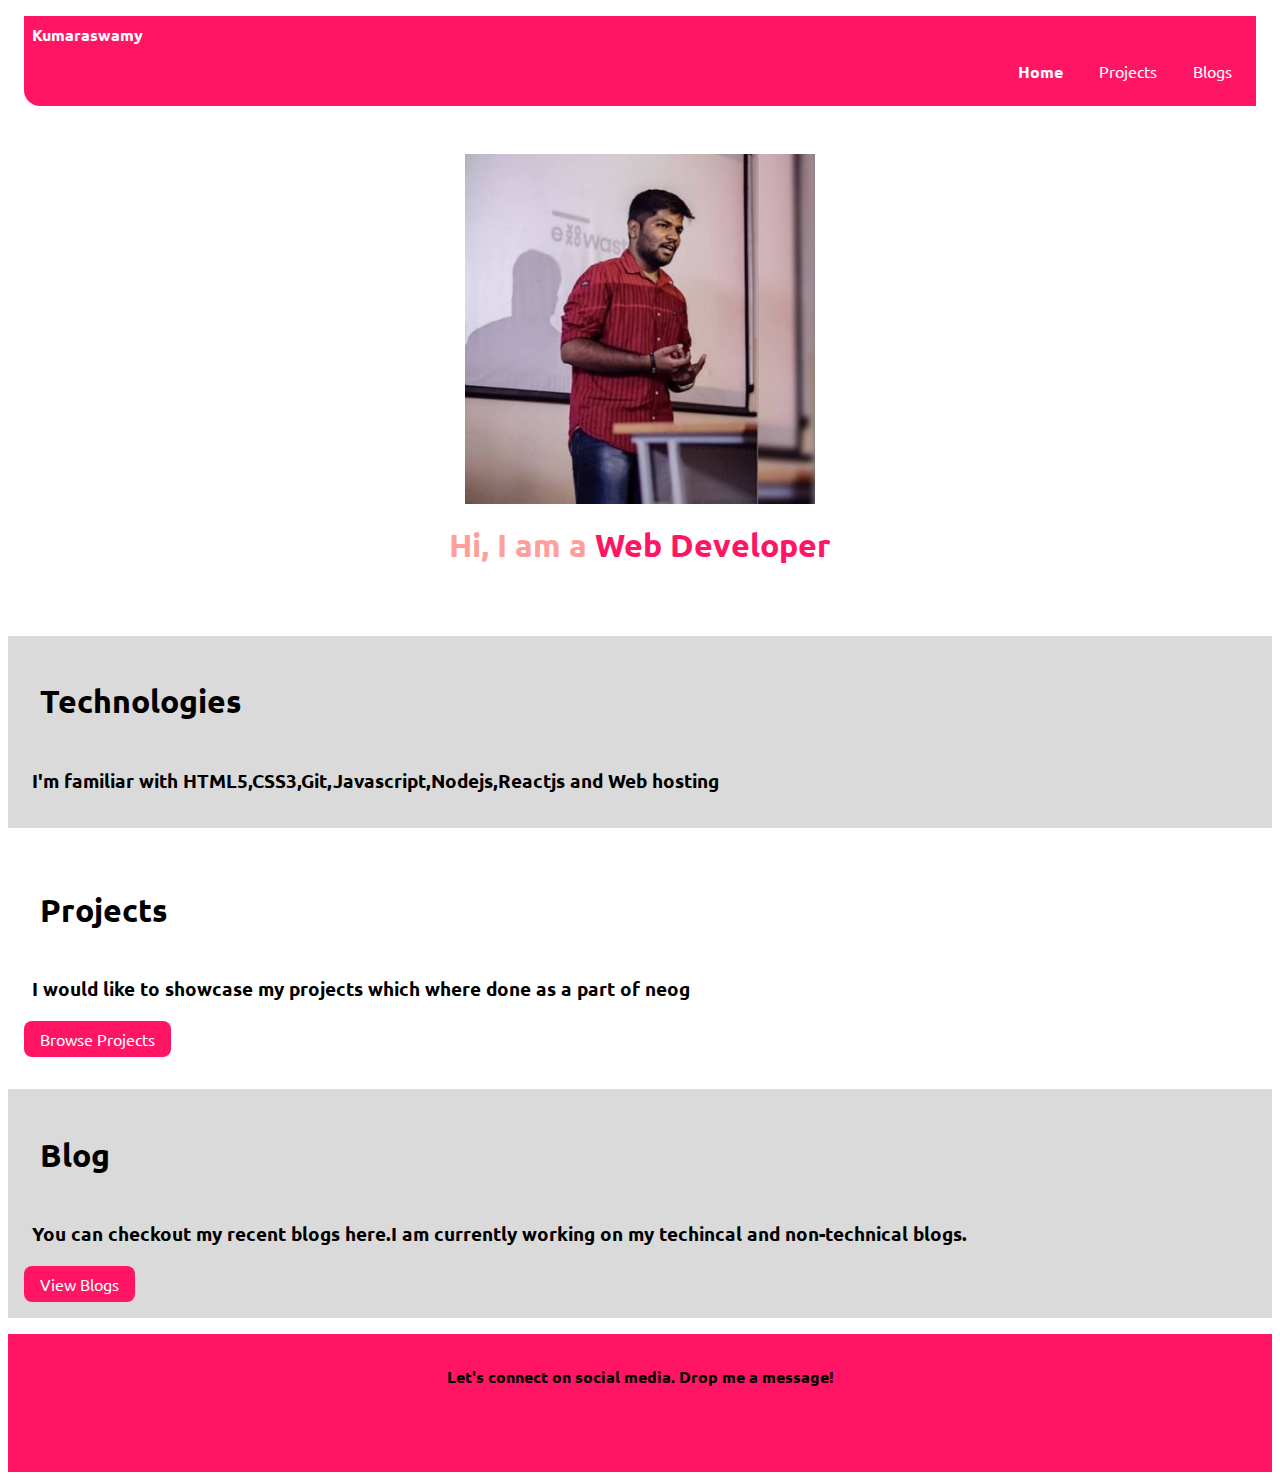
<file: index.html>
<!DOCTYPE html>
<html lang="en">
<head>
    <meta charset="UTF-8">
    <meta name="viewport" content="width=device-width, initial-scale=1.0">
    <title>Home |Kumaraswamy</title>
    <link rel="stylesheet" href="https://use.fontawesome.com/releases/v5.15.1/css/all.css" integrity="sha384-vp86vTRFVJgpjF9jiIGPEEqYqlDwgyBgEF109VFjmqGmIY/Y4HV4d3Gp2irVfcrp" crossorigin="anonymous">
    <link rel="stylesheet" href="style.css">
</head>
<body>
    <nav class="navigation container ">
        <div class="nav-brand ">Kumaraswamy</div>
        <ul class="">
            <li  class="list-item-inline active"><a href="index.html">Home</a>
            </li>
            <li class=" list-item-inline">
                <a href="projects.html">Projects</a>
            </li>
            <li class=" list-item-inline">
                <a href="blog.html">Blogs</a>
            </li>
        </ul>
    </nav>


<header class="hero">
    <img class="hero-img" src="./images/header_image.jpg" alt="">
    <h1 class="hero-heading" >Hi, I am a   <span class="heading-inverted">   Web Developer</span> </h1>
</header>

<section class="section ow">
    <div class="container r">
    <h1>Technologies</h1>
    <h3>I'm familiar with HTML5,CSS3,Git,Javascript,Nodejs,Reactjs and Web hosting</h3></div>
</section>

<section class="section">
    <div class="container">
        <h1>Projects</h1>
    <h3>I  would like to showcase my projects which where done as a part of neog</h3>
    <a class=" link link-primary" href="projects.html">Browse Projects</a>
    </div>
</section>
    
    <section class="section ow">
        <div class="container">
            <h1>Blog</h1>
    
        <h3>You can checkout my recent blogs here.I am currently working on my techincal and non-technical blogs.</h3>
    <a class=" link link-primary" href="blog.html">View Blogs</a>
</div>
   
</section>


<footer>
    <div class="footer-header">Let's connect on social media. Drop me a message!</div>
    <ul >
        <li class="list-item-inline"><a class="link" href="https://github.com/kumaraswamy1"><i class="fab fa-github"></i> </a></li>
        <li class="list-item-inline"><a class="link" href="https://www.linkedin.com/in/kumaraswamya/"><i class="fab fa-linkedin-in"></i></a> </li>
        <li class="list-item-inline"><a class="link" href="https://twitter.com/thekumaraswamy"><i class="fab fa-twitter"></i></a> </li>
    </ul>
</footer>
</body>
</html>
</file>
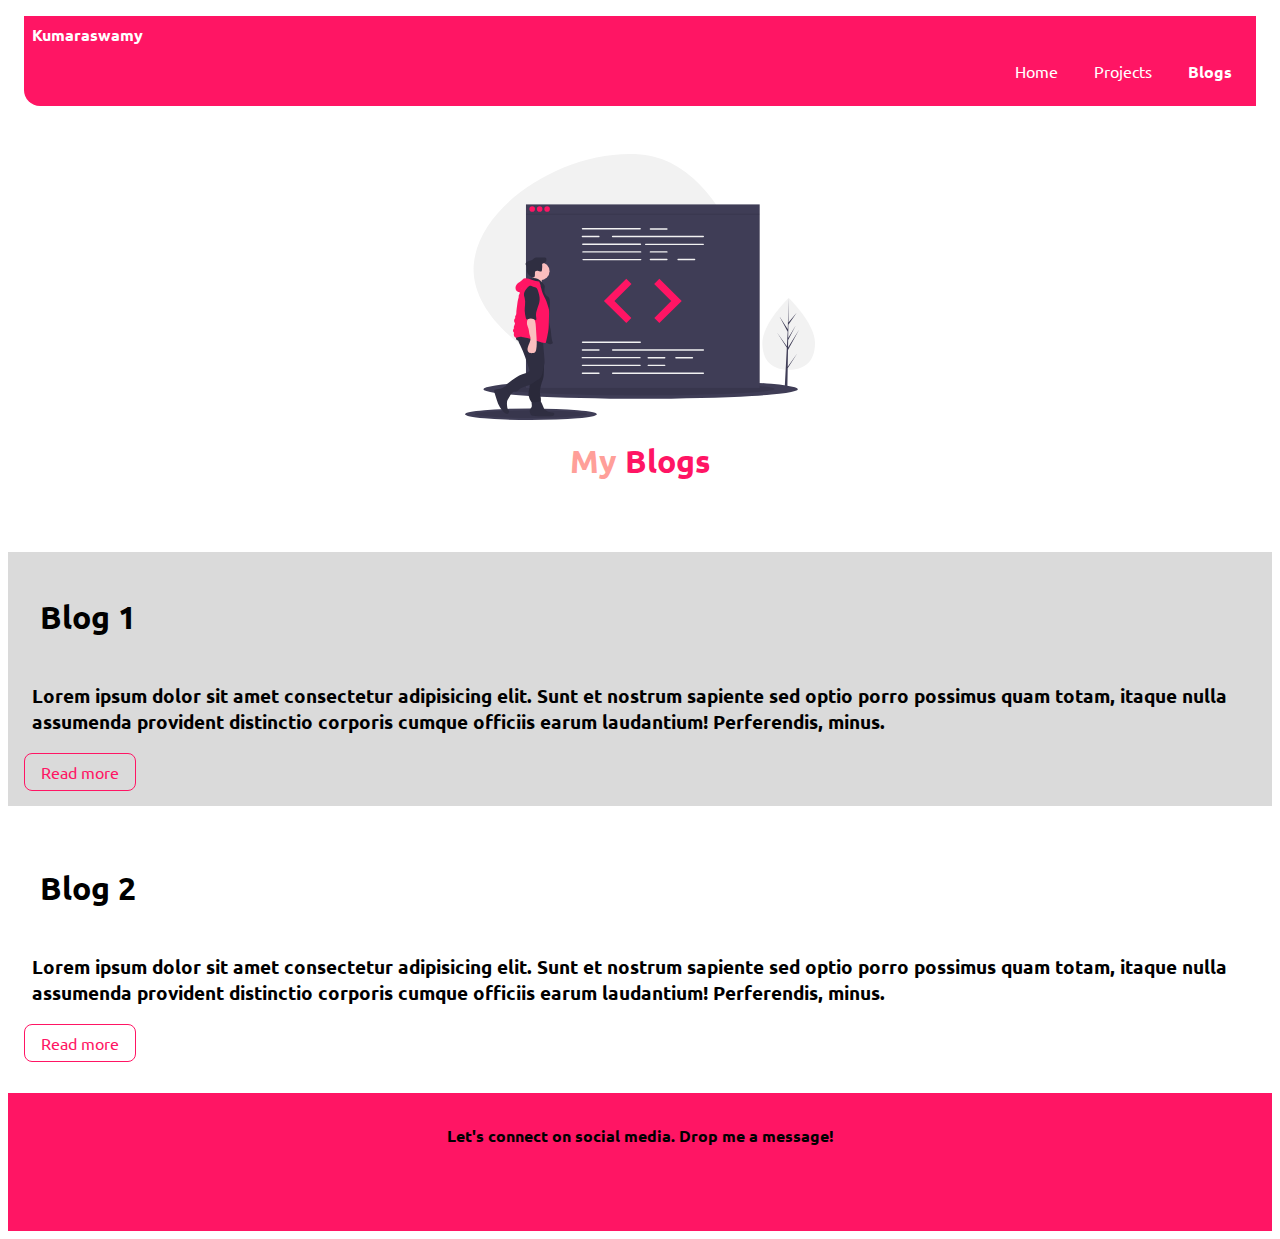
<file: blog.html>
<!DOCTYPE html>
<html lang="en">
<head>
    <meta charset="UTF-8">
    <meta name="viewport" content="width=device-width, initial-scale=1.0">
    <title>Blogs | Kumaraswamy</title>
    <link rel="stylesheet" href="https://use.fontawesome.com/releases/v5.15.1/css/all.css" integrity="sha384-vp86vTRFVJgpjF9jiIGPEEqYqlDwgyBgEF109VFjmqGmIY/Y4HV4d3Gp2irVfcrp" crossorigin="anonymous">
    <link rel="stylesheet" href="style.css">
</head>
<body>
    <nav class="navigation container ">
        <div class="nav-brand ">Kumaraswamy</div>
        <ul class="">
            <li  class="list-item-inline "><a href="index.html">Home</a>
            </li>
            <li class=" list-item-inline">
                <a href="projects.html">Projects</a>
            </li>
            <li class=" list-item-inline active">
                <a href="blog.html">Blogs</a>
            </li>
        </ul>
    </nav>


    <header class="hero">
        <img class="hero-img" src="./images/blog.svg" alt="">
        <h1 class="hero-heading" >My <span class="heading-inverted"> Blogs</span> </h1>
    </header>
    
    <section class="section ow">
        <div class="container r">
        <h1>Blog 1</h1>
        <h3>Lorem ipsum dolor sit amet consectetur adipisicing elit. Sunt et nostrum sapiente sed optio porro possimus quam totam, itaque nulla assumenda provident distinctio corporis cumque officiis earum laudantium! Perferendis, minus.</h3>
        <a  class=" link link-secondary"href="blog1.html">Read more</a>
    </div>
    </section>
    <section class="section">
        <div class="container r">
        <h1>Blog 2</h1>
        <h3>Lorem ipsum dolor sit amet consectetur adipisicing elit. Sunt et nostrum sapiente sed optio porro possimus quam totam, itaque nulla assumenda provident distinctio corporis cumque officiis earum laudantium! Perferendis, minus.</h3>
        <a  class=" link link-secondary"href="blog2.html">Read more</a>
    </div>
    </section>

    <footer>
        <div class="footer-header">Let's connect on social media. Drop me a message!</div>
        <ul >
            <li class="list-item-inline"><a class="link" href="https://github.com/kumaraswamy1"><i class="fab fa-github"></i> </a></li>
            <li class="list-item-inline"><a class="link" href="https://www.linkedin.com/in/kumaraswamya/"><i class="fab fa-linkedin-in"></i></a> </li>
            <li class="list-item-inline"><a class="link" href="https://twitter.com/thekumaraswamy"><i class="fab fa-twitter"></i></a> </li>
        </ul>
    </footer>
    </body>
    </html>
</file>
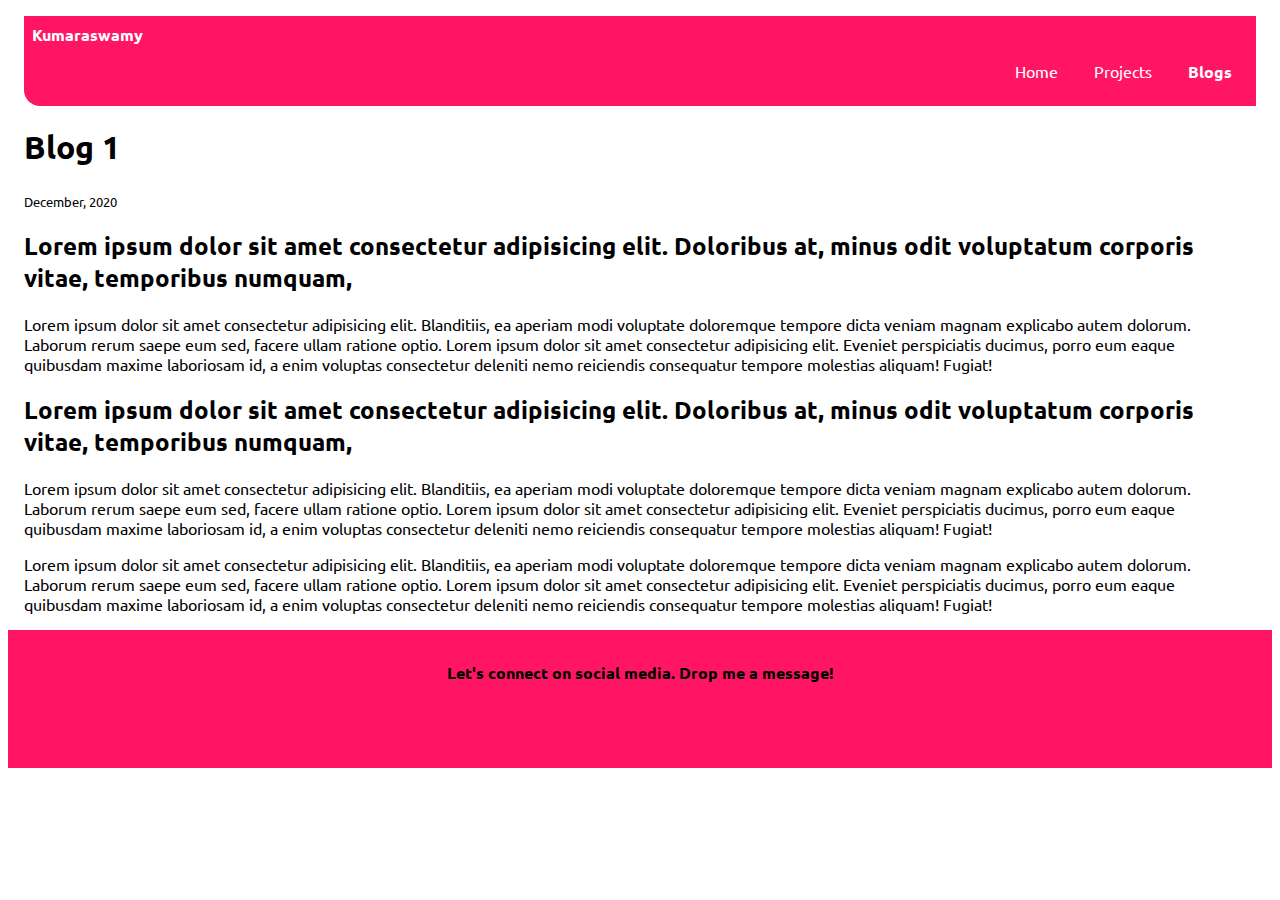
<file: blog1.html>
<!DOCTYPE html>
<html lang="en">
<head>
    <meta charset="UTF-8">
    <meta name="viewport" content="width=device-width, initial-scale=1.0">
    <title>Blogs |Kumaraswamy</title>
    <link rel="stylesheet" href="https://use.fontawesome.com/releases/v5.15.1/css/all.css" integrity="sha384-vp86vTRFVJgpjF9jiIGPEEqYqlDwgyBgEF109VFjmqGmIY/Y4HV4d3Gp2irVfcrp" crossorigin="anonymous">
    <link rel="stylesheet" href="style.css">
</head>
<body>
    <nav class="navigation container ">
        <div class="nav-brand ">Kumaraswamy</div>
        <ul class="">
            <li  class="list-item-inline "><a href="index.html">Home</a>
            </li>
            <li class=" list-item-inline">
                <a href="projects.html">Projects</a>
            </li>
            <li class=" list-item-inline active">
                <a href="blog.html">Blogs</a>
            </li>
        </ul>
    </nav>
   
        <div class=" container ">
            <h1>Blog 1</h1>
            <small>December, 2020</small>
            <h2>Lorem ipsum dolor sit amet consectetur adipisicing elit. Doloribus at, minus odit voluptatum corporis vitae, temporibus numquam, </h2>



            <p>Lorem ipsum dolor sit amet consectetur adipisicing elit. Blanditiis, ea aperiam modi voluptate doloremque tempore dicta veniam magnam explicabo autem dolorum. Laborum rerum saepe eum sed, facere ullam ratione optio. Lorem ipsum dolor sit amet consectetur adipisicing elit. Eveniet perspiciatis ducimus, porro eum eaque quibusdam maxime laboriosam id, a enim voluptas consectetur deleniti nemo reiciendis consequatur tempore molestias aliquam! Fugiat!</p>

            <h2>Lorem ipsum dolor sit amet consectetur adipisicing elit. Doloribus at, minus odit voluptatum corporis vitae, temporibus numquam, </h2>
            <p>Lorem ipsum dolor sit amet consectetur adipisicing elit. Blanditiis, ea aperiam modi voluptate doloremque tempore dicta veniam magnam explicabo autem dolorum. Laborum rerum saepe eum sed, facere ullam ratione optio. Lorem ipsum dolor sit amet consectetur adipisicing elit. Eveniet perspiciatis ducimus, porro eum eaque quibusdam maxime laboriosam id, a enim voluptas consectetur deleniti nemo reiciendis consequatur tempore molestias aliquam! Fugiat!</p>

            <p>Lorem ipsum dolor sit amet consectetur adipisicing elit. Blanditiis, ea aperiam modi voluptate doloremque tempore dicta veniam magnam explicabo autem dolorum. Laborum rerum saepe eum sed, facere ullam ratione optio. Lorem ipsum dolor sit amet consectetur adipisicing elit. Eveniet perspiciatis ducimus, porro eum eaque quibusdam maxime laboriosam id, a enim voluptas consectetur deleniti nemo reiciendis consequatur tempore molestias aliquam! Fugiat!</p>


          
        </div>
        

        
<footer>
    <div class="footer-header">Let's connect on social media. Drop me a message!</div>
    <ul >
        <li class="list-item-inline"><a class="link" href="https://github.com/kumaraswamy1"><i class="fab fa-github"></i> </a></li>
        <li class="list-item-inline"><a class="link" href="https://www.linkedin.com/in/kumaraswamya/"><i class="fab fa-linkedin-in"></i></a> </li>
        <li class="list-item-inline"><a class="link" href="https://twitter.com/thekumaraswamy"><i class="fab fa-twitter"></i></a> </li>
    </ul>
</footer>
</body>
</html>
</file>
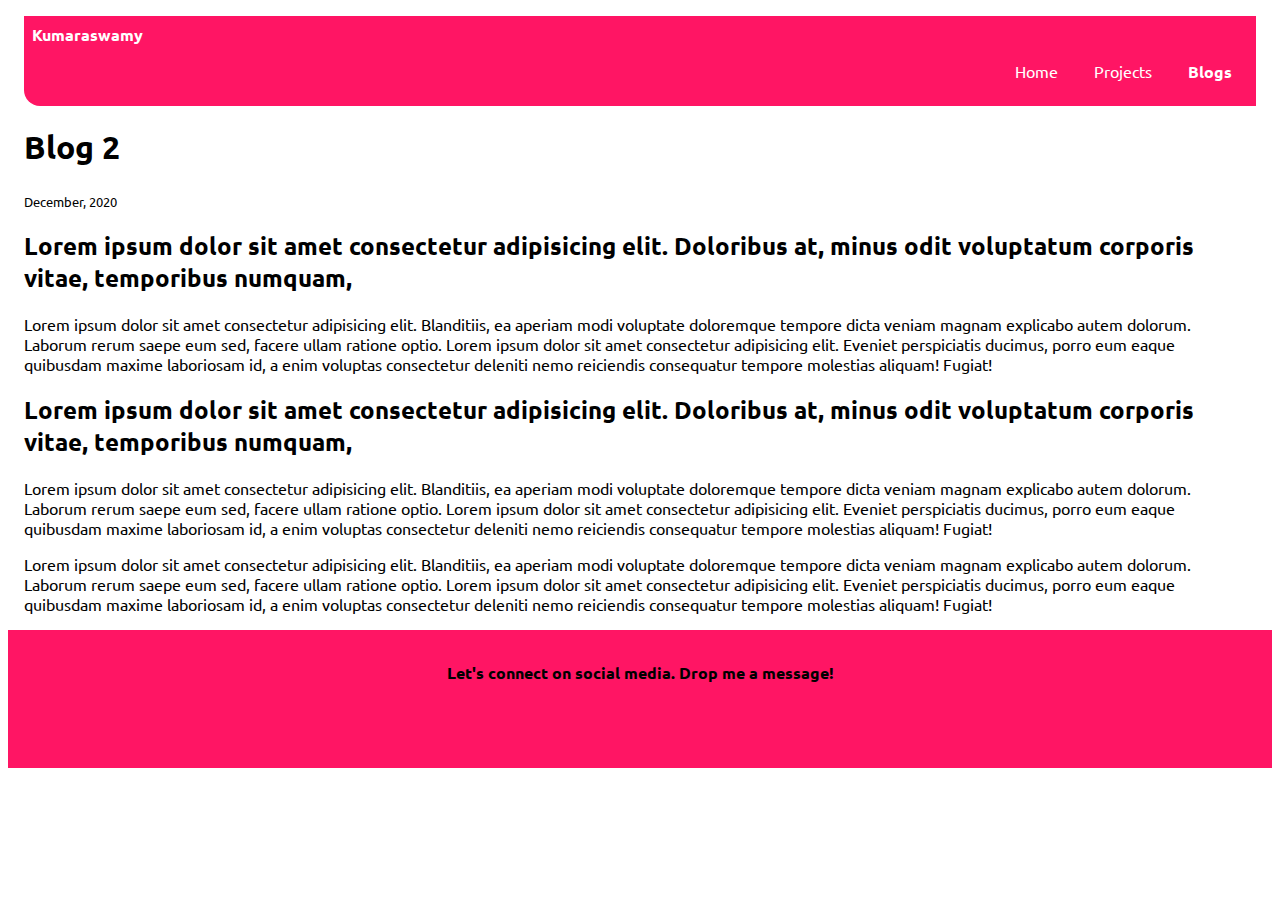
<file: blog2.html>
<!DOCTYPE html>
<html lang="en">
<head>
    <meta charset="UTF-8">
    <meta name="viewport" content="width=device-width, initial-scale=1.0">
    <title>Blogs |Kumaraswamy</title>
    <link rel="stylesheet" href="https://use.fontawesome.com/releases/v5.15.1/css/all.css" integrity="sha384-vp86vTRFVJgpjF9jiIGPEEqYqlDwgyBgEF109VFjmqGmIY/Y4HV4d3Gp2irVfcrp" crossorigin="anonymous">
    <link rel="stylesheet" href="style.css">
</head>
<body>
    <nav class="navigation container ">
        <div class="nav-brand ">Kumaraswamy</div>
        <ul class="">
            <li  class="list-item-inline "><a href="index.html">Home</a>
            </li>
            <li class=" list-item-inline">
                <a href="projects.html">Projects</a>
            </li>
            <li class=" list-item-inline active">
                <a href="blog.html">Blogs</a>
            </li>
        </ul>
    </nav>
   
        <div class=" container ">
            <h1>Blog 2</h1>
            <small>December, 2020</small>
            <h2>Lorem ipsum dolor sit amet consectetur adipisicing elit. Doloribus at, minus odit voluptatum corporis vitae, temporibus numquam, </h2>



            <p>Lorem ipsum dolor sit amet consectetur adipisicing elit. Blanditiis, ea aperiam modi voluptate doloremque tempore dicta veniam magnam explicabo autem dolorum. Laborum rerum saepe eum sed, facere ullam ratione optio. Lorem ipsum dolor sit amet consectetur adipisicing elit. Eveniet perspiciatis ducimus, porro eum eaque quibusdam maxime laboriosam id, a enim voluptas consectetur deleniti nemo reiciendis consequatur tempore molestias aliquam! Fugiat!</p>

            <h2>Lorem ipsum dolor sit amet consectetur adipisicing elit. Doloribus at, minus odit voluptatum corporis vitae, temporibus numquam, </h2>
            <p>Lorem ipsum dolor sit amet consectetur adipisicing elit. Blanditiis, ea aperiam modi voluptate doloremque tempore dicta veniam magnam explicabo autem dolorum. Laborum rerum saepe eum sed, facere ullam ratione optio. Lorem ipsum dolor sit amet consectetur adipisicing elit. Eveniet perspiciatis ducimus, porro eum eaque quibusdam maxime laboriosam id, a enim voluptas consectetur deleniti nemo reiciendis consequatur tempore molestias aliquam! Fugiat!</p>

            <p>Lorem ipsum dolor sit amet consectetur adipisicing elit. Blanditiis, ea aperiam modi voluptate doloremque tempore dicta veniam magnam explicabo autem dolorum. Laborum rerum saepe eum sed, facere ullam ratione optio. Lorem ipsum dolor sit amet consectetur adipisicing elit. Eveniet perspiciatis ducimus, porro eum eaque quibusdam maxime laboriosam id, a enim voluptas consectetur deleniti nemo reiciendis consequatur tempore molestias aliquam! Fugiat!</p>


          
        </div>
        

        
<footer>
    <div class="footer-header">Let's connect on social media. Drop me a message!</div>
    <ul >
        <li class="list-item-inline"><a class="link" href="https://github.com/kumaraswamy1"><i class="fab fa-github"></i> </a></li>
        <li class="list-item-inline"><a class="link" href="https://www.linkedin.com/in/kumaraswamya/"><i class="fab fa-linkedin-in"></i></a> </li>
        <li class="list-item-inline"><a class="link" href="https://twitter.com/thekumaraswamy"><i class="fab fa-twitter"></i></a> </li>
    </ul>
</footer>
</body>
</html>
</file>
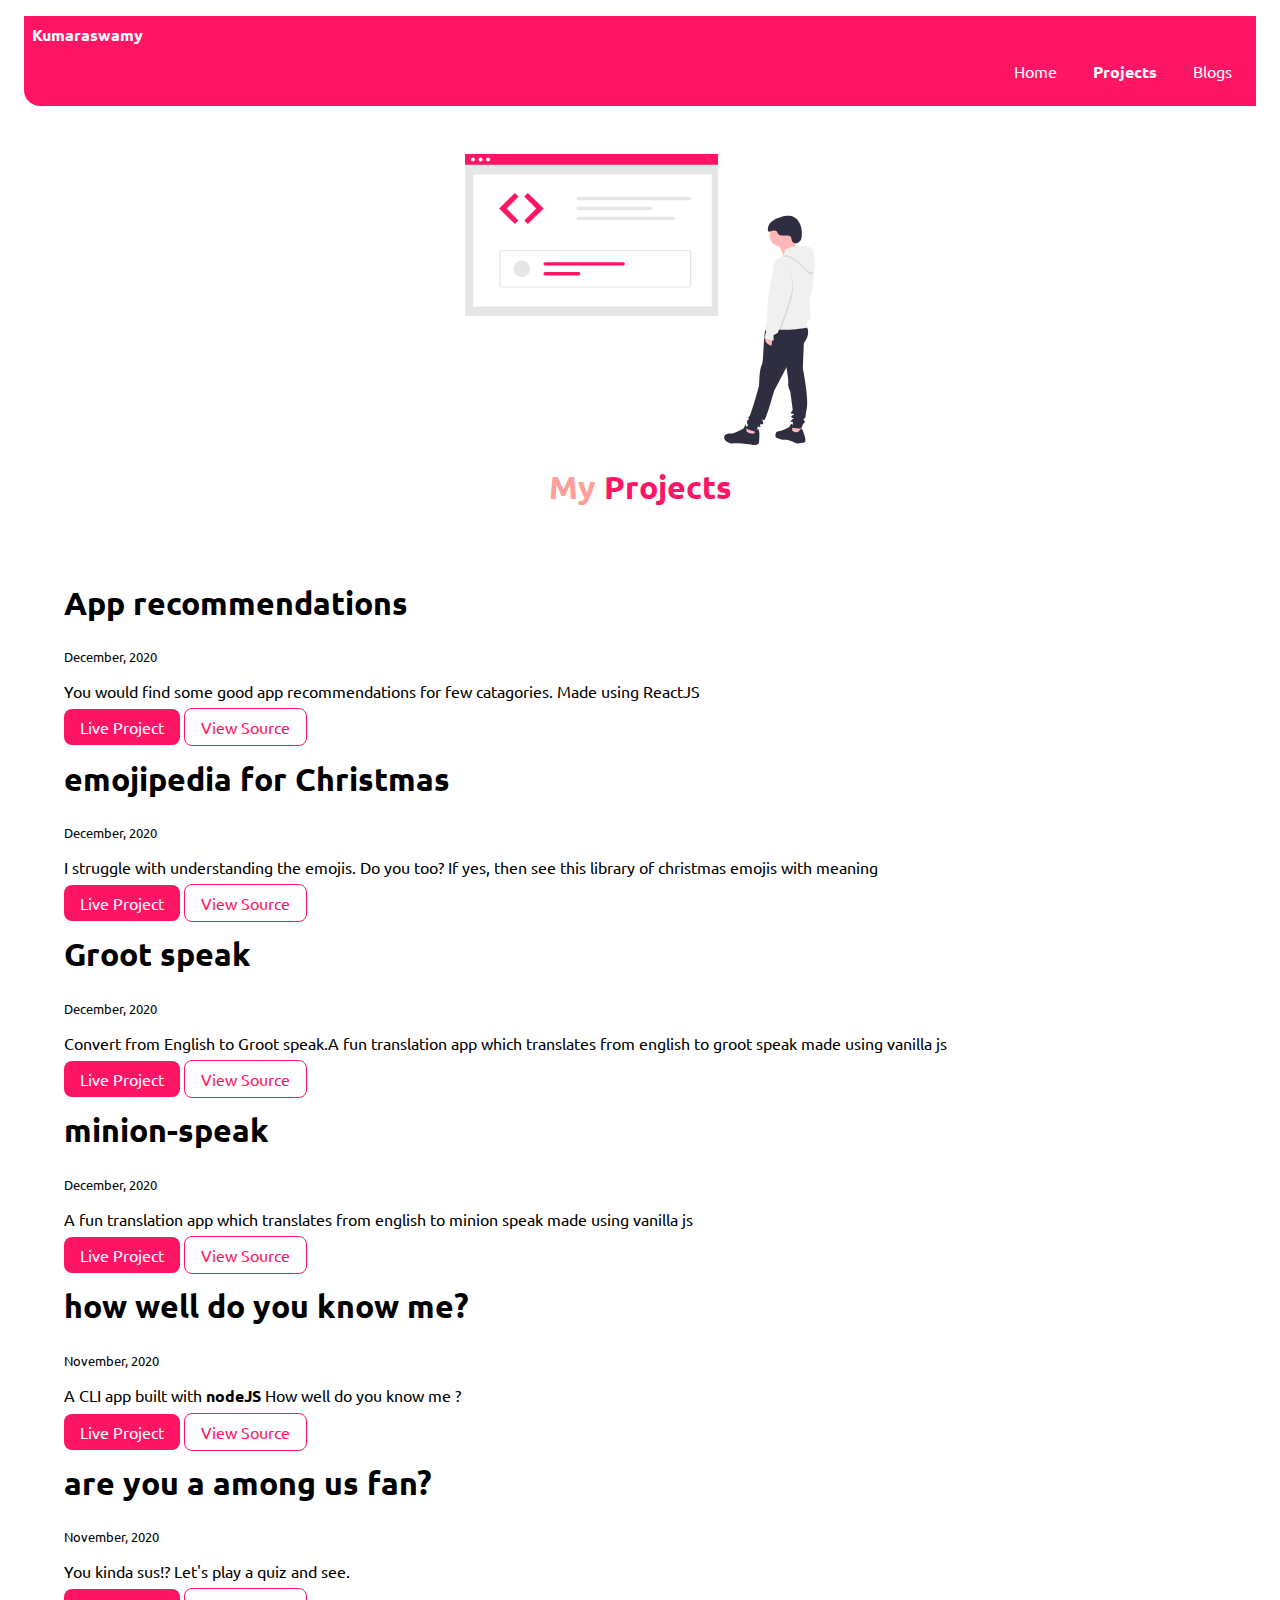
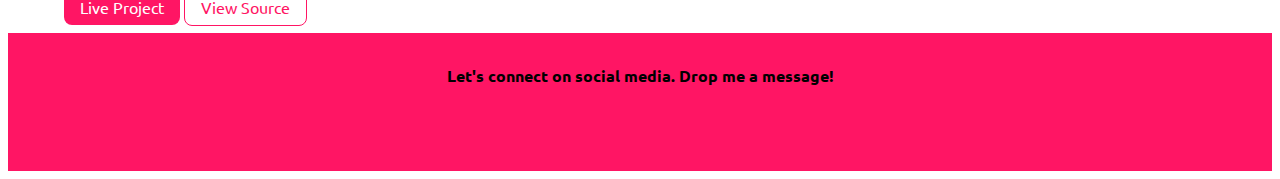
<file: projects.html>
<!DOCTYPE html>
<html lang="en">
<head>
    <meta charset="UTF-8">
    <meta name="viewport" content="width=device-width, initial-scale=1.0">
    <title>Projects | Kumaraswamy</title>
    <link rel="stylesheet" href="https://use.fontawesome.com/releases/v5.15.1/css/all.css" integrity="sha384-vp86vTRFVJgpjF9jiIGPEEqYqlDwgyBgEF109VFjmqGmIY/Y4HV4d3Gp2irVfcrp" crossorigin="anonymous">
    <link rel="stylesheet" href="style.css">
</head>
<body>
    <nav class="navigation container ">
        <div class="nav-brand ">Kumaraswamy</div>
        <ul class="">
            <li  class="list-item-inline "><a href="index.html">Home</a>
            </li>
            <li class=" list-item-inline active">
                <a href="projects.html">Projects</a>
            </li>
            <li class=" list-item-inline ">
                <a href="blog.html">Blogs</a>
            </li>
        </ul>
    </nav>


    <header class="hero">
        <img class="hero-img" src="./images/project.svg" alt="">
        <h1 class="hero-heading" >My <span class="heading-inverted"> Projects</span> </h1>
    </header>
    <ul >

        <li>
            <div class=" container  ">
                <h1>App recommendations </h1>
            <small>December, 2020</small>
            <p> You would find some good app recommendations for few catagories. Made using ReactJS </p>

            <a class="link link-primary" href="https://mor7k.csb.app/">Live Project</a>
            <a class="link link-secondary" href="https://github.com/kumaraswamy1/neog-android-recommendation">View Source</a>

            </div>
            
        </li>

        <li>
            <div class=" container  ">
                <h1>emojipedia for Christmas </h1>
            <small>December, 2020</small>
            <p>I struggle with understanding the emojis. Do you too? If yes, then see this library of christmas emojis with meaning</p>

            <a class="link link-primary" href="https://j1ucj.csb.app/">Live Project</a>
            <a class="link link-secondary" href="https://github.com/kumaraswamy1/emojipedia">View Source</a>

            </div>
            
        </li>

        <li>
            <div class=" container  ">
                <h1>Groot speak</h1>
            <small>December, 2020</small>
            <p>Convert from English to Groot speak.A fun translation app which translates from english to groot speak made using vanilla js</p>

            <a class="link link-primary" href="https://translate-to-groot.netlify.app/">Live Project</a>
            <a class="link link-secondary" href="https://github.com/kumaraswamy1/groot-translate">View Source</a>

            </div>
            
        </li>

        <li>
            <div class=" container  ">
                <h1>minion-speak</h1>
            <small>December, 2020</small>
            <p>A fun translation app which translates from english to minion speak made using vanilla js</p>

            <a class="link link-primary" href="https://translate-to-minion.netlify.app/">Live Project</a>
            <a class="link link-secondary" href="https://github.com/kumaraswamy1/Minion-translate">View Source</a>

            </div>
            
        </li>

        <li>
            <div class=" container ">
                <h1>how well do you know me?</h1>
                <small>November, 2020</small>
                <p>A CLI app built with <strong>nodeJS</strong> How well do you know me ?</p>
    
                <a class="link link-primary" href="https://repl.it/@KumaraswamyA/assignment-1?embed=1&output=1#index.js">Live Project</a>
                <a class="link link-secondary" href="https://github.com/kumaraswamy1/assignment-1">View Source</a>
            </div>
            
        </li>

        <li>
            <div class=" container ">
                <h1>are you a among us fan?</h1>
            <small>November, 2020</small>
            <p>You kinda sus!? Let's play a quiz and see.</p>

            <a class="link link-primary" href="https://repl.it/@KumaraswamyA/among-us-quiz?embed=1&output=1#index.js">Live Project</a>
            <a class="link link-secondary" href="https://github.com/kumaraswamy1/among-us-quiz">View Source</a>

            </div>
            
        </li>

    </ul>

   
<footer>
    <div class="footer-header">Let's connect on social media. Drop me a message!</div>
    <ul >
        <li class="list-item-inline"><a class="link" href="https://github.com/kumaraswamy1"><i class="fab fa-github"></i> </a></li>
        <li class="list-item-inline"><a class="link" href="https://www.linkedin.com/in/kumaraswamya/"><i class="fab fa-linkedin-in"></i></a> </li>
        <li class="list-item-inline"><a class="link" href="https://twitter.com/thekumaraswamy"><i class="fab fa-twitter"></i></a> </li>
    </ul>
</footer>
</body>
</html>
</file>
<file: style.css>
@import url('https://fonts.googleapis.com/css2?family=Ubuntu:wght@300;400;700&display=swap');

:root{
    --primary-color:#ff1564;
    --cream:#ff9f99;
    --grey: rgb(218, 218, 218);
}

body{
    font-family: 'Ubuntu', sans-serif;
}

.container{
    margin:1rem;
}

.container-center
{
max-width:600px;

margin:auto;
}

.link{
    text-decoration: none;
    padding: 0.5rem 1rem;
    
}

.link-primary{
background-color: var( --primary-color);
border-radius:0.5rem ;
color:white;
}

.link-secondary{
    color: var(--primary-color);
    border-radius:0.5rem ;
    border:1px solid var(--primary-color)
   ;
    }
    
    hr{
      margin:  2rem 0;
    }


    ul{
        list-style:none;
        ;
    }


    .list-item-inline{
        display: inline;
        padding: 1rem;
    }

    .navigation{
        background-color: var(--primary-color);
        
        padding: 0.5rem;
        border-bottom-left-radius: 1rem;
        color:white
    }

    .navigation ul{
        
       text-align: right;
      
    }
    .navigation a{
    color:white;
        text-decoration: none;
    }
    .nav-brand {
        font-weight: bold;
    }

    .navigation .active{
        font-weight: bold;
    }

.hero{
    padding:2rem;
}

.hero .hero-img{
    max-width: 350px;
    display:block;
   margin: auto;
}

.hero .hero-heading{
font-weight: bolder;
text-align: center;
color:var(--cream)
}

.hero .hero-heading .heading-inverted{
    color:var(--primary-color)
}


.section {
    height: auto;
    padding:  0.5rem 0rem;
    margin: 1rem  0;
}

.section h1{

   
    padding: 1rem;
}

.ow{
    background-color:var(--grey);
}

footer{
    background-color: var(--primary-color);
    padding: 2rem;
    text-align: center;
}

footer a{
    color:white;
}

section h3{
    padding: 0.5rem;
}

footer .footer-header{
     
    font-weight: bolder;
}
</file>
